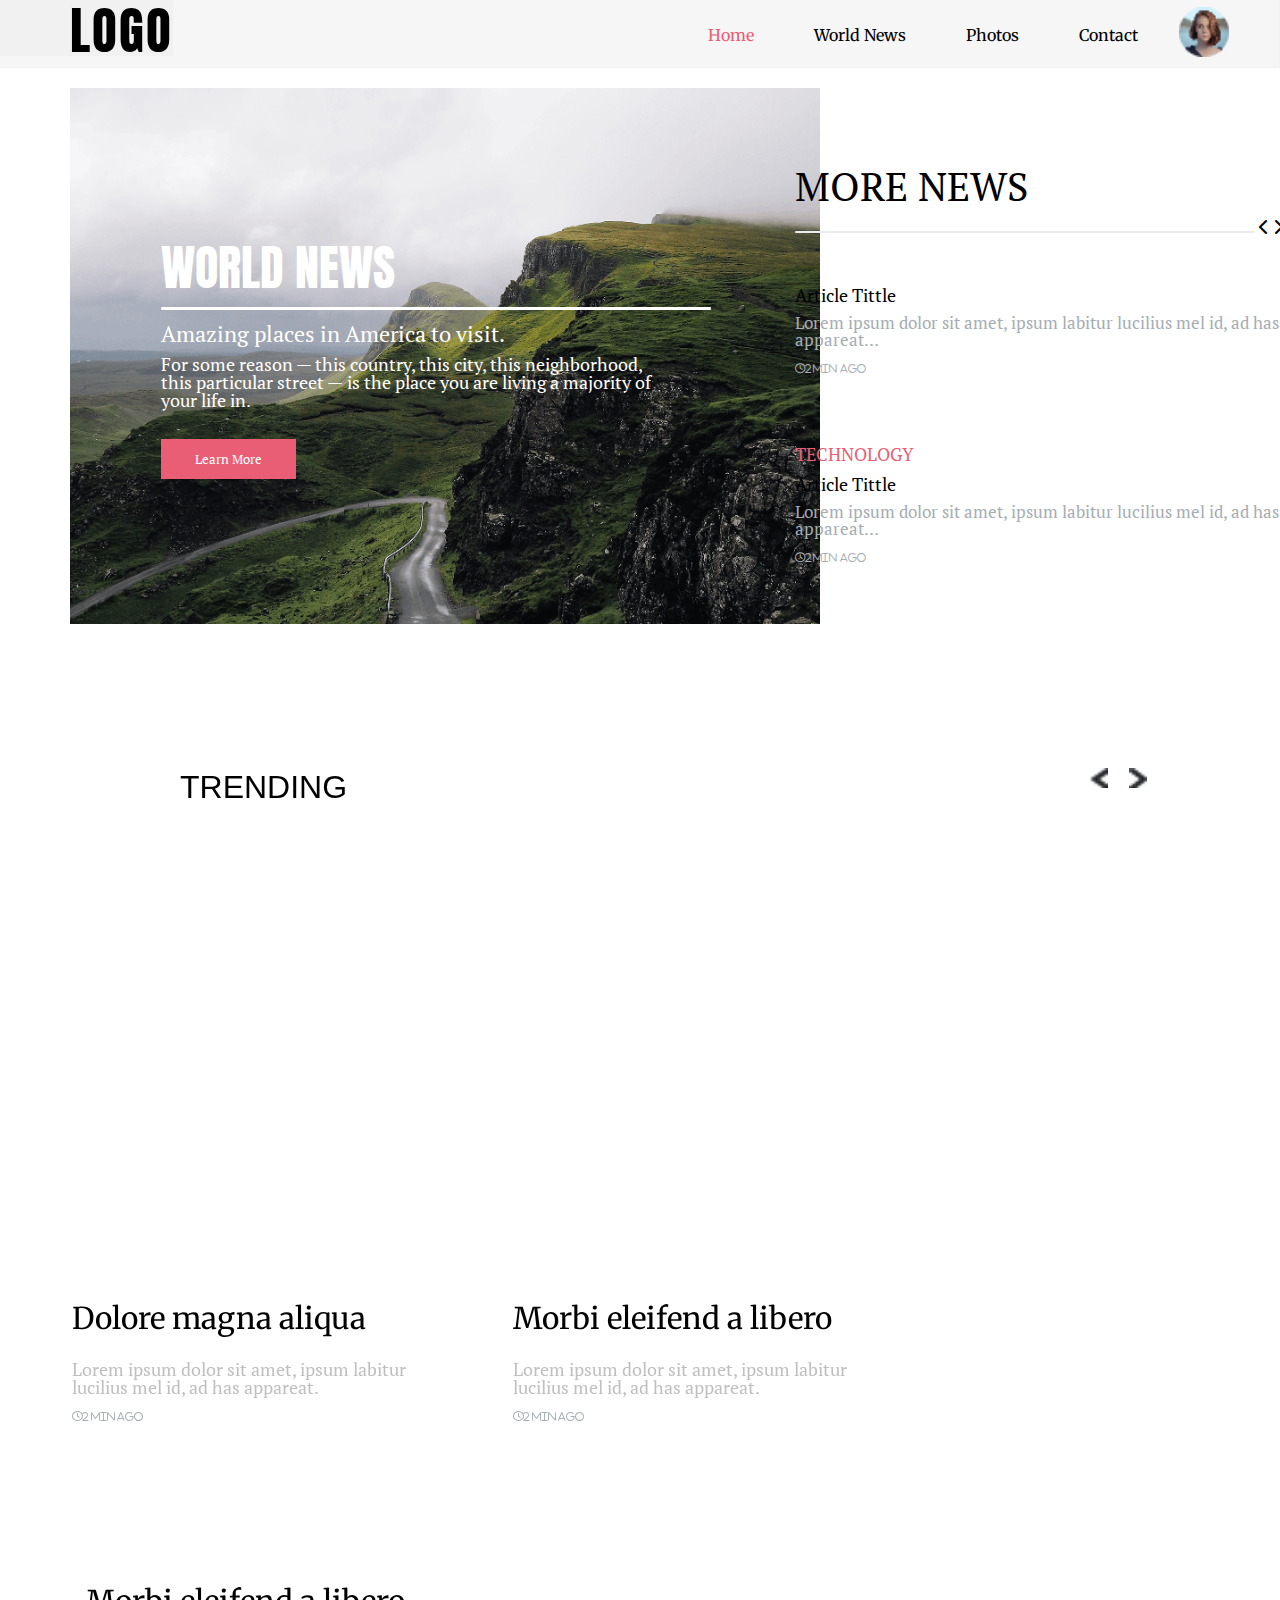
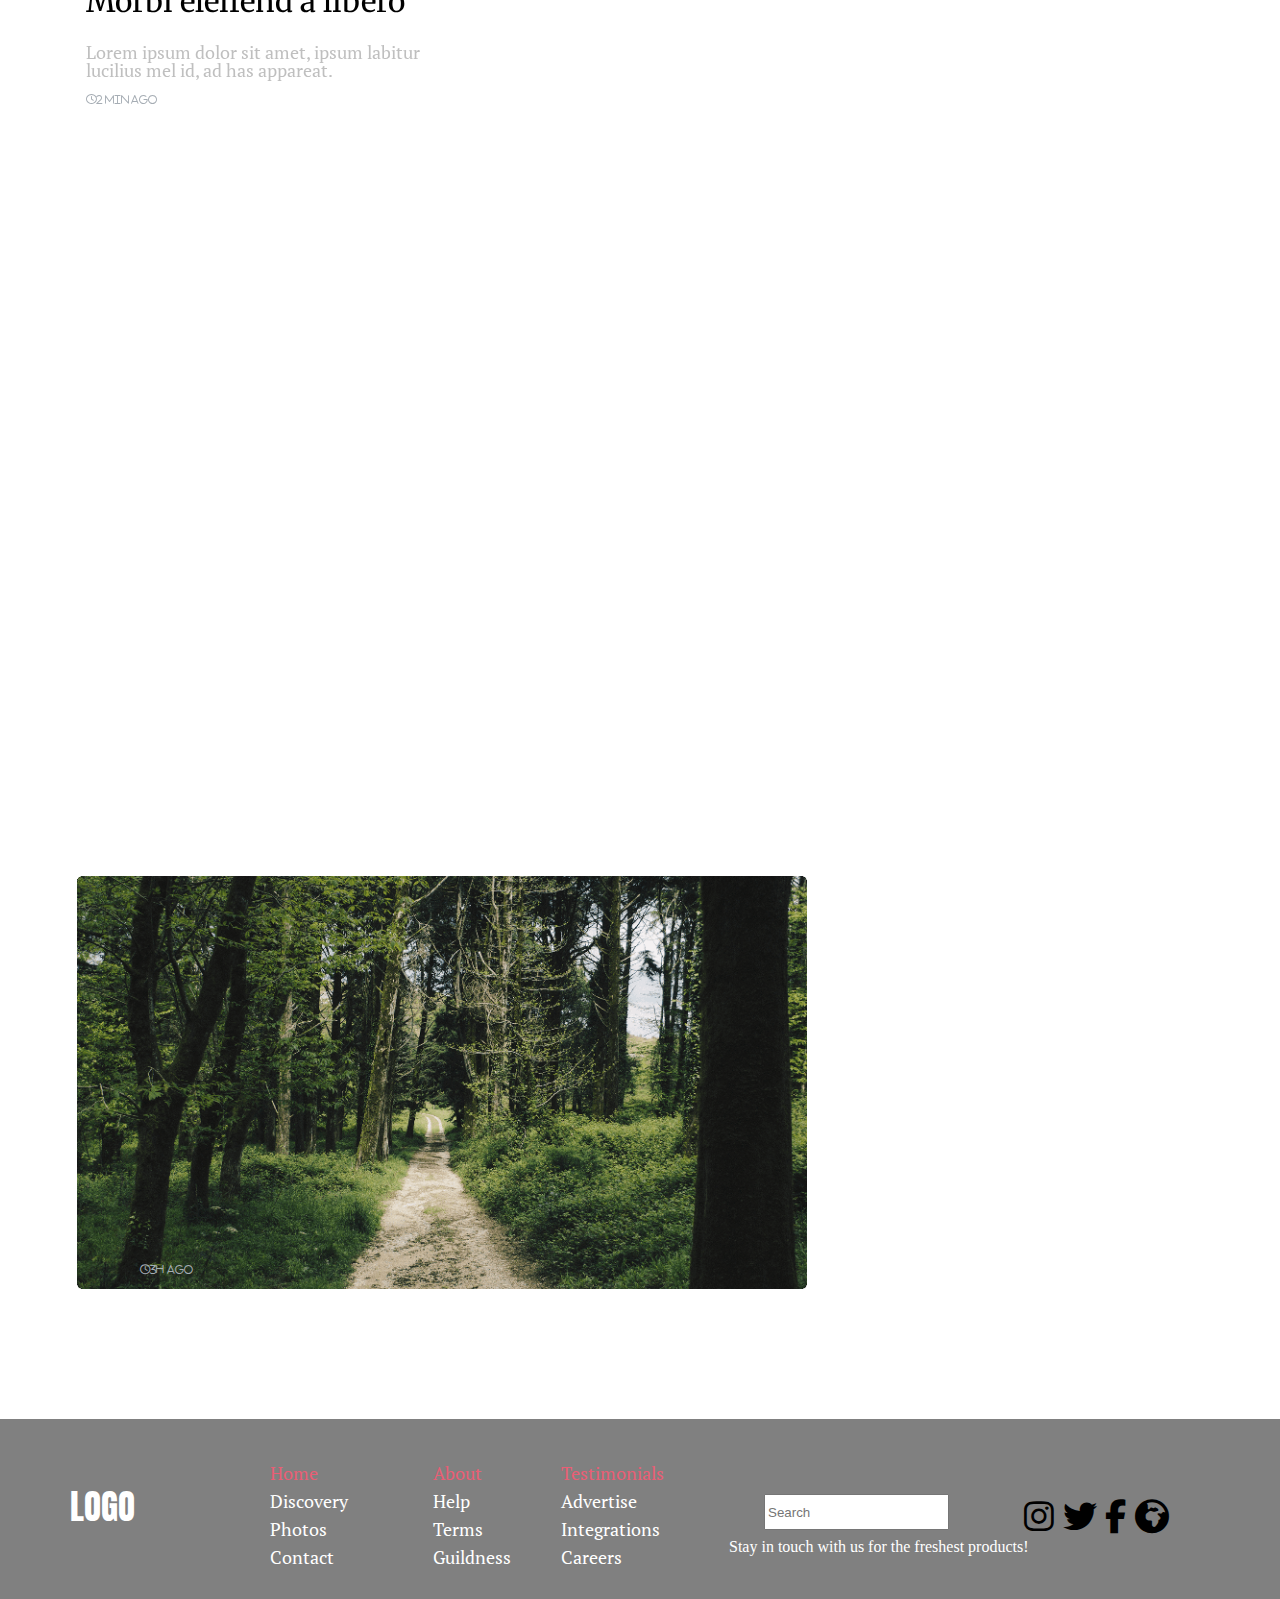
<file: ნიკა ჯანგველაძე (ფინალური პროექტი)/index.html>
<!DOCTYPE html>
<html lang="en">
<head>
    <meta charset="UTF-8">
    <meta http-equiv="X-UA-Compatible" content="IE=edge">
    <meta name="viewport" content="width=device-width, initial-scale=1.0">
    <link rel="stylesheet" href="css/reset.css">
    <link rel="stylesheet" href="css/style.css">
    <link rel="preconnect" href="https://fonts.googleapis.com">
    <link rel="preconnect" href="https://fonts.gstatic.com" crossorigin>
    <link href="https://fonts.googleapis.com/css2?family=Anton&display=swap" rel="stylesheet">
    <link rel="preconnect" href="https://fonts.googleapis.com">
    <link href="https://fonts.googleapis.com/css2?family=Merriweather:wght@300&display=swap" rel="stylesheet">
    <link rel="stylesheet" href="https://cdnjs.cloudflare.com/ajax/libs/font-awesome/6.2.0/css/all.min.css">
    <link rel="preconnect" href="https://fonts.googleapis.com">
    <link rel="preconnect" href="https://fonts.gstatic.com" crossorigin>
    <link href="https://fonts.googleapis.com/css2?family=PT+Serif&display=swap" rel="stylesheet">
    <link href="https://unpkg.com/aos@2.3.1/dist/aos.css" rel="stylesheet">

 
    <title>Final Project</title>
</head>
<body>

     
     

     
  

     
    <div class="maincontainer">
        <h2 data-text="LOGO">LOGO</h2>
    </div>
        
        <div class="container">
            <img class="navbar-logo" src="images/navbar-logo.png" alt="">
            <nav>
                <ul>
                    <li><a href="index.html"> <span> Home</span>  </a></li>
                    <li><a href="informacia.html">World News</a></li>
                    <li><a href="#">Photos</a></li>
                    <li><a href="#">Contact</a></li>
                </ul>
            </nav> 
            
        <div class="hamburger">
            <i class="fa-solid fa-bars"></i>
        </div>
        </div>
     
     
 
        <div class="container-1">
            <img class="image1" src="images/image1.png" alt="">
        </div>
    
        <div class="container-2">
            <h1 class="cont-2">WORLD NEWS</h1>
            <img class="divider" src="images/divider1.png" alt="">
            <h3 class="cont-2">Amazing places in America to visit.</h3>
            <p class="cont-2">For some reason — this country, this city, this neighborhood, this particular street —  is the place you are living a majority of your life in.</p>
             <button class="cont-2"><a href="https://ng.investing.com/news/world-news?utm_source=google&utm_medium=cpc&utm_campaign=18539095572&utm_content=626937626563&utm_term=dsa-1463805041937_&GL_Ad_ID=626937626563&GL_Campaign_ID=18539095572&gclid=CjwKCAjwtp2bBhAGEiwAOZZTuOAMPNhrPvFxMsGuW8ZMk1Z8xAfdD_PCGfm3Urw3sds4D3JAPCSmWhoCBBEQAvD_BwE">Learn More</a></button>   
        </div>


        <div class="container-3">
            <h1 class="mrn">MORE NEWS</h1>
            <img class="divider-3" src="images/divider3.png" alt="">
            <i class="fa-solid fa-chevron-left"></i>
            <i class="fa-solid fa-chevron-right"></i>
            <p class="travel">TRAVEL</p>
            <p class="article">Article Tittle</p>
            <p class="article-box">Lorem ipsum dolor sit amet, ipsum labitur lucilius mel id, ad has appareat…</p>
            <i class="fa-regular fa-clock">2 min ago</i>

            <p class="Technology">TECHNOLOGY</p>
            <p class="article2">Article Tittle</p>
            <p class="article2-box">Lorem ipsum dolor sit amet, ipsum labitur lucilius mel id, ad has appareat…</p>
            <i class="fa-regular fa-clock">2 min ago</i>
        </div>
  
        <section>
            <div class="container-section">

            </div>
            <div h1 data-aos="fade-down">
                <h1 class="sec-1">TRENDING</h1>
            </div>
            
            <div class="arrows" data-aos="fade-down">
                <img class="left" src="images/_LEFT.png" alt="">
                <img class="right" src="images/_right.png" alt="">  
            <div class="img-gallery" data-aos="fade-down" >
                 <div class="photos">
                    <img class="photo1" src="images/photo1.png" alt="">
                    <img class="photo2" src="images/photo2.png" alt="">
                    <img class="photo3" src="images/photo3.png" alt="">
                 </div>
                 
            </div>
            <div class="img-gallery-text">
                <h1 class="img-gallery1">Dolore magna aliqua</h1>
                <p class="img-galleryp">Lorem ipsum dolor sit amet, ipsum labitur lucilius mel id, ad has appareat.</p>
                <i class="fa-regular fa-clock">2 min ago</i>
            </div>
            <div class="img-gallery-text2">
                <h1 class="img-gallery2">Morbi eleifend a libero</h1>
                <p class="img-galleryp">Lorem ipsum dolor sit amet, ipsum labitur lucilius mel id, ad has appareat.</p>
                <i class="fa-regular fa-clock">2 min ago</i>
            </div>
              <div class="img-gallery-text3">
                <h1 class="img-gallery3">Morbi eleifend a libero</h1>
                <p class="img-galleryp">Lorem ipsum dolor sit amet, ipsum labitur lucilius mel id, ad has appareat.</p>
                <i class="fa-regular fa-clock">2 min ago</i>
              </div>
            </div>
            <div data-aos="fade-down">
                <h1 class="sec-2">HAPPENING NOW</h1>
            </div>
           
            <div class="arrows"  data-aos="fade-down">
                <img class="left" src="images/_LEFT.png" alt="">
                <img class="right" src="images/_right.png" alt="">  
                </div>
        </div>
        </section>
        <section> 
        <div class="news" data-aos="fade-up">
            <img class="news1" src="images/news1.png" alt="">
            <div class="image_overlay" >
                <div class="city" data-aos="fade-up">City</div>
                <div class="img_tittle" data-aos="fade-up">Large article title</div>
                <p class="image_description">Lorem ipsum dolor sit amet, in eam odio amet, vix id nullam detracto, vidit vituperatoribus duo id. Affert detraxit voluptatum vis eu, inermis eloquentiam.</p>
                <i class="fa-regular fa-clock">2 min ago</i>
            </div>
        </div>
 <div class="news-2" data-aos="fade-up">
    <img class="news-2" src="images/news2.png" alt="">
    <div class="image2_overlay">
      <div class="img_tittle2" data-aos="fade-up">Small Tittle</div>
      <i class="fa-regular fa-clock">3h ago</i>
    </div>
</div>
<section>
    <div class="news-2"data-aos="fade-up">
        <img class="news3" src="images/news3.png" alt="">
        <div class="image3_overlay">
          <div class="img_tittle2">Small Tittle</div>
          <i class="fa-regular fa-clock">3h ago</i>
        </div>
    </div>
</section>
 <img class="image6" src="images/news4.png" alt="">
 <div class="image6-overlay">
     
    <div class="img_tittle6" data-aos="fade-right">Large article title</div>
    
    <p class="img6" data-aos="fade-right">Lorem ipsum dolor sit amet, in eam odio amet, vix id nullam detracto, vidit vituperatoribus duo id. Affert detraxit voluptatum vis eu, inermis eloquentiam.</p>
    <i class="fa-regular fa-clock">3h ago</i>
    <div class="travel1" data-aos="fade-right">TRAVEL</div>
 </div>
<section>
    <div class="new-3" data-aos="fade-up">
        
    </div>
</section>
<section>
    <div data-aos="fade-right"><img class="news5" src="images/news5.png" alt=""></div> 
    <div class="image5-overlay">
    <div class="img_tittle4" >Small Tittle</div>
    <i class="fa-regular fa-clock">2h ago</i>
</div>
</section>
</section>





<section>
    <footer>
         <div class="container-footer">
            <h1 class="footerlogo">LOGO</h1>
              <div class="container-menu">
                <p class="cont-menu"><span class="home">Home</span>  </p>
                <p class="cont-menu">Discovery</p>
                <p class="cont-menu">Photos</p>
                <p class="cont-menu">Contact</p>
              </div> 
              <div class="container-menu2">
                <p class="cont-menu"><span class="about">About</span>  </p>
                <p class="cont-menu">Help</p>
                <p class="cont-menu">Terms</p>
                <p class="cont-menu">Guildness</p>
              </div>
              <div class="container-menu3">
                <p class="cont-menu"><span class="test"> Testimonials</span> </p>
                <p class="cont-menu">Advertise</p>
                <p class="cont-menu">Integrations</p>
                <p class="cont-menu">Careers</p>
              </div>

              <input class="input" type="text" placeholder="Search"> 
              <h5>Stay in touch with us for the freshest products!</h5>
               
         </div>


         <div class="container-logos">
          <a href="https://www.instagram.com/"> <i class="fa-brands fa-instagram"></i></a>  
           <a href="https://twitter.com/i/flow/login"><i class="fa-brands fa-twitter"></i></a>  
           <a href="https://www.facebook.com/"><i class="fa-brands fa-facebook-f"></i></a>  
            <i class="fa-sharp fa-solid fa-earth-africa"></i>   
          </div>
    </footer>
</section>
















<script src="https://cdnjs.cloudflare.com/ajax/libs/jquery/3.6.1/jquery.js"></script>
<script src="main.js"></script>
<script src="https://unpkg.com/aos@2.3.1/dist/aos.js"></script>
<script>
     AOS.init({
         duration:800
    });

   
</script>
 
</body>
</html>
</file>
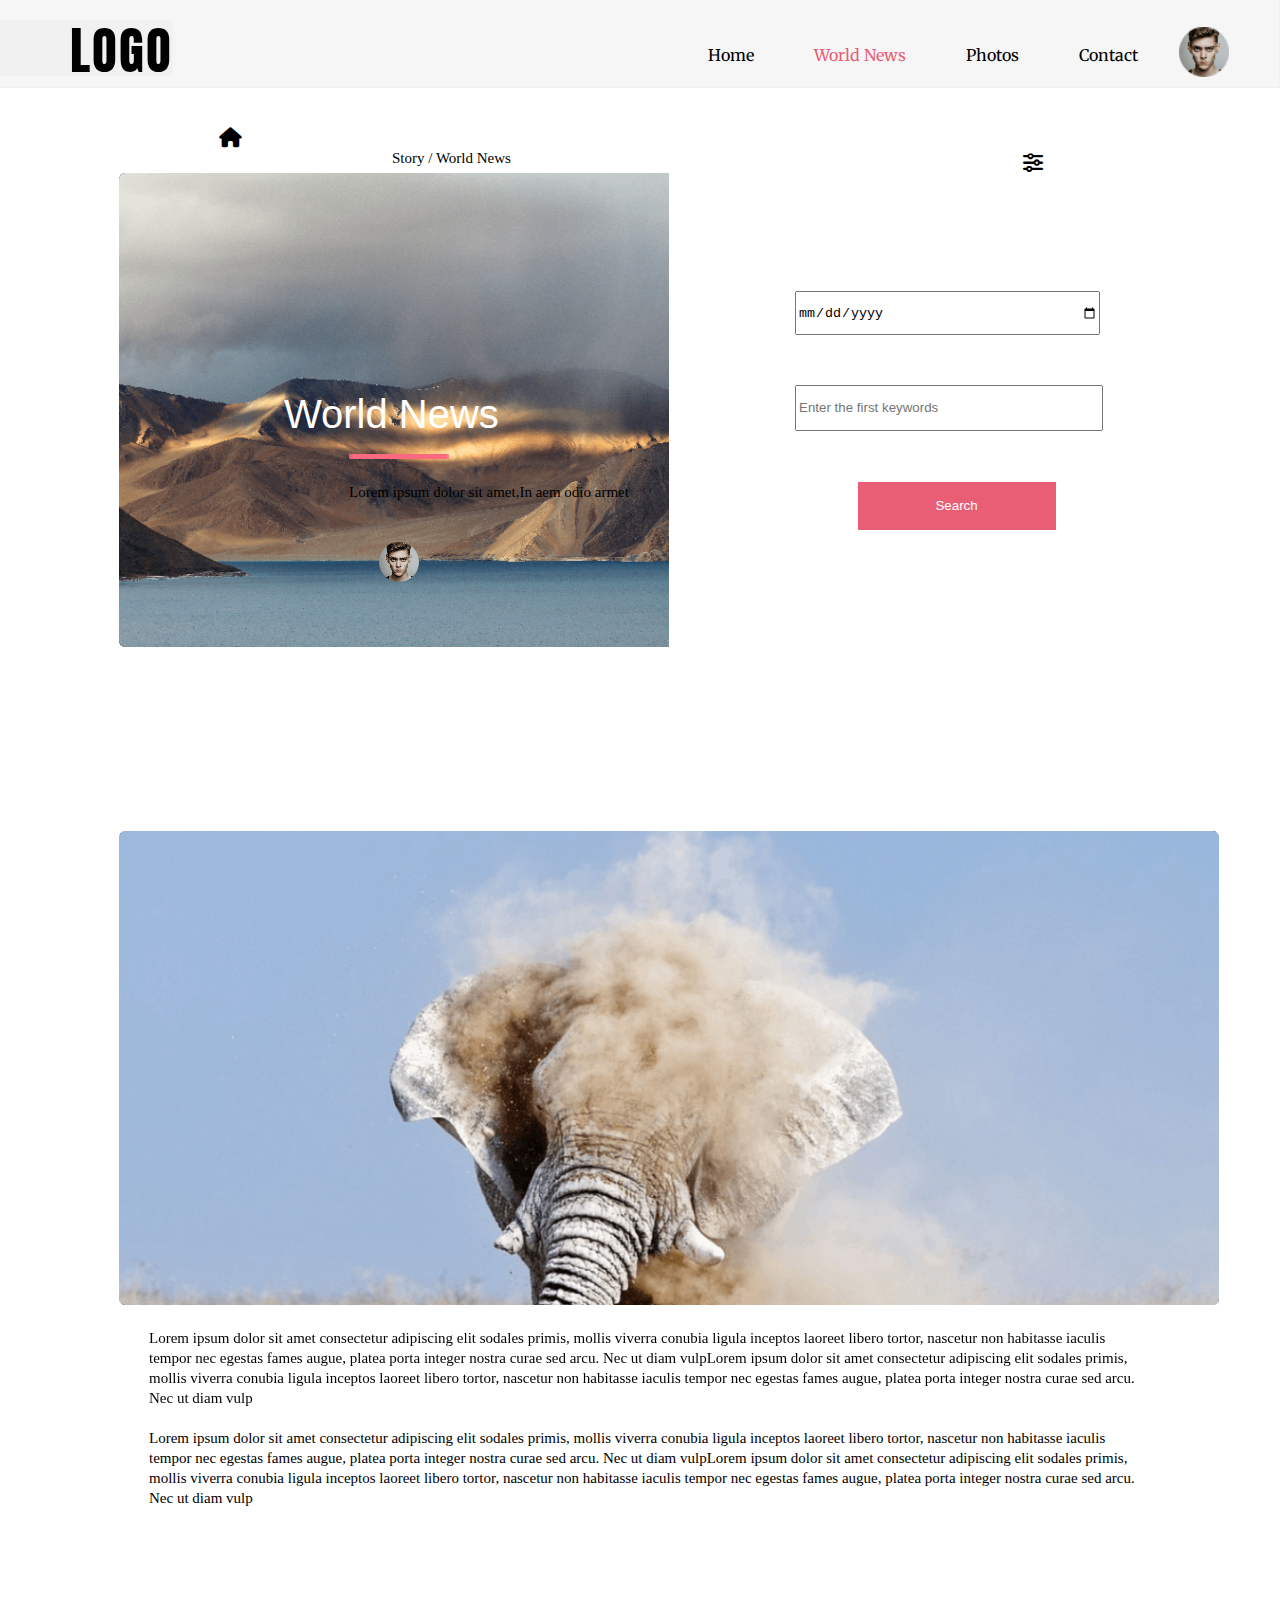
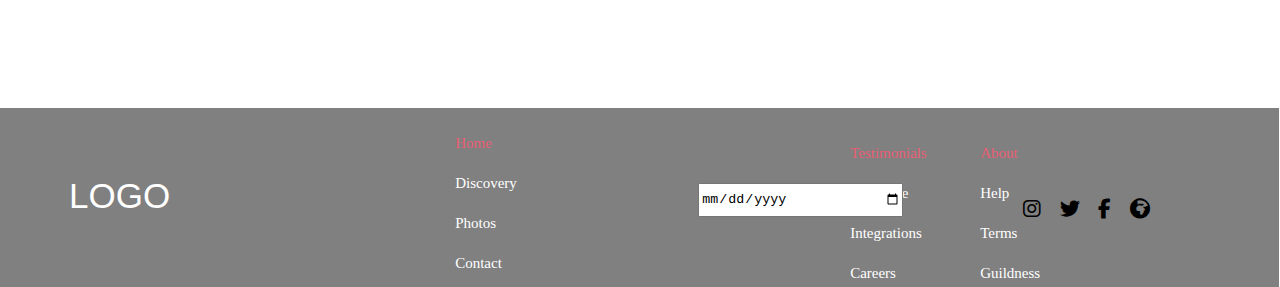
<file: ნიკა ჯანგველაძე (ფინალური პროექტი)/informacia.html>
<!DOCTYPE html>
<html lang="en">
<head>
    <meta charset="UTF-8">
    <meta http-equiv="X-UA-Compatible" content="IE=edge">
    <meta name="viewport" content="width=device-width, initial-scale=1.0">
    <link rel="stylesheet" href="css/reset.css">
    <link rel="stylesheet" href="css/informacia.css">
    <link rel="preconnect" href="https://fonts.googleapis.com">
    <link rel="preconnect" href="https://fonts.gstatic.com" crossorigin>
    <link href="https://fonts.googleapis.com/css2?family=Anton&display=swap" rel="stylesheet">
    <link rel="preconnect" href="https://fonts.googleapis.com">
    <link href="https://fonts.googleapis.com/css2?family=Merriweather:wght@300&display=swap" rel="stylesheet">
    <link rel="stylesheet" href="https://cdnjs.cloudflare.com/ajax/libs/font-awesome/6.2.0/css/all.min.css">
    <link rel="preconnect" href="https://fonts.googleapis.com">
    <link rel="preconnect" href="https://fonts.gstatic.com" crossorigin>
    <link href="https://fonts.googleapis.com/css2?family=PT+Serif&display=swap" rel="stylesheet">
    <link href="https://unpkg.com/aos@2.3.1/dist/aos.css" rel="stylesheet">
    <title>informacia</title>
</head>
<body>
    
    <div class="maincontainer">
        <h2 data-text="LOGO">LOGO</h2>
    </div>
        
        <div class="container">
            <img class="navbar-logo2" src="images/desktop2-logo.png" alt="">
            <nav>
                <ul>
                    <li><a href="index.html">  Home    </a></li>
                    <li><a href="informacia.html"> <span>World News</span>  </a></li>
                    <li><a href="#">Photos</a></li>
                    <li><a href="#">Contact</a></li>
                </ul>
            </nav> 




      

        <div class="container2">
                <i class="fa-sharp fa-solid fa-house"></i>
                <p>Story / World News</p>
                 
        </div>
        <div class="container3">
            <i class="fa-solid fa-sliders"></i>
        </div> 

        <div class="container4">
            <img class="dimage2" src="images/desktop2-image1.png" alt="">
         <div class="imagecontainer">
            <div class="dimage2_overlay">
                <h1>World News</h1>
                 <img class="divider2" src="images/divider2.png" alt="">
                 <p>Lorem ipsum dolor sit amet,In aem odio armet</p>
                 <img class="photoimage" src="images/desktop2-logo.png" alt="">
            </div>
         </div>
        </div>


     <div class="containertext" data-aos="fade-up">
        <input type="date" class="input1" placeholder="Select a date">
     </div>

     <div class="containertext2" data-aos="fade-up">
        
        <input type="text" class="input2" placeholder="Enter the first keywords">
     </div>

     <div class="containerbutton" data-aos="fade-up">
        <button class="search">Search</button>
     </div>
    

     <div class="container5">
        <img data-aos="fade-up" class="dimage3" src="images/desktop2-image2.png" alt="">
        <p data-aos="fade-up">Lorem ipsum dolor sit amet consectetur adipiscing elit sodales primis, mollis viverra conubia ligula inceptos laoreet libero tortor, nascetur non habitasse iaculis tempor nec egestas fames augue, platea porta integer nostra curae sed arcu. Nec ut diam vulpLorem ipsum dolor sit amet consectetur adipiscing elit sodales primis, mollis viverra conubia ligula inceptos laoreet libero tortor, nascetur non habitasse iaculis tempor nec egestas fames augue, platea porta integer nostra curae sed arcu. Nec ut diam vulp</p>
        <p data-aos="fade-up" class="text5"><p>Lorem ipsum dolor sit amet consectetur adipiscing elit sodales primis, mollis viverra conubia ligula inceptos laoreet libero tortor, nascetur non habitasse iaculis tempor nec egestas fames augue, platea porta integer nostra curae sed arcu. Nec ut diam vulpLorem ipsum dolor sit amet consectetur adipiscing elit sodales primis, mollis viverra conubia ligula inceptos laoreet libero tortor, nascetur non habitasse iaculis tempor nec egestas fames augue, platea porta integer nostra curae sed arcu. Nec ut diam vulp</p></p>
     </div>





     <footer>
        <div class="container-footer">
           <h1 class="footerlogo">LOGO</h1>
             <div class="container-menu">
               <p class="cont-menu"><span class="home">Home</span>  </p>
               <p class="cont-menu">Discovery</p>
               <p class="cont-menu">Photos</p>
               <p class="cont-menu">Contact</p>
             </div> 
             <div class="container-menu2">
               <p class="cont-menu"><span class="about">About</span>  </p>
               <p class="cont-menu">Help</p>
               <p class="cont-menu">Terms</p>
               <p class="cont-menu">Guildness</p>
             </div>
             <div class="container-menu3">
               <p class="cont-menu"><span class="test"> Testimonials</span> </p>
               <p class="cont-menu">Advertise</p>
               <p class="cont-menu">Integrations</p>
               <p class="cont-menu">Careers</p>
             </div>

             <input class="input" type="date" placeholder="Search"> 
             <h5>Stay in touch with us for the freshest products!</h5>
              
        </div>


        <div class="container-logos">
         <a href="https://www.instagram.com/"> <i class="fa-brands fa-instagram"></i></a>  
          <a href="https://twitter.com/i/flow/login"><i class="fa-brands fa-twitter"></i></a>  
          <a href="https://www.facebook.com/"><i class="fa-brands fa-facebook-f"></i></a>  
           <i class="fa-sharp fa-solid fa-earth-africa"></i>   
         </div>
   </footer>




   <script src="https://unpkg.com/aos@2.3.1/dist/aos.js"></script>
<script>
     AOS.init({
         duration:800
    });

   
</script>
</body>
</html>
</file>
<file: ნიკა ჯანგველაძე (ფინალური პროექტი)/css/style.css>
.maincontainer{
    display: inline-block;
    min-height: 1vh;
    background: rgba(236, 234, 234, 0.418);
}



 .container{
    margin-top: -80px;
    margin-left: -2px;
    width: 100%;
    border: 1px solid rgba(236, 234, 234, 0.418);
    height: 90px;
    background-color: rgba(236, 234, 234, 0.418);
   
 }

 nav{
    display: flex;
 }
 nav ul{
    display: flex;
    margin-left: 55%;
 }
 nav ul li{
    margin-left: 60px;
    margin-top: 50px;
 }

 nav ul li a{
    font-family: 'Merriweather', serif;
    color: rgb(0, 0, 0);
    position: relative;
    text-decoration: none;
 }
 nav ul li a:after{
    content: "";
    position: absolute;
    background-color: rgb(233, 94, 117);
    height: 3px;
    left: 0;
    width: 0;
    bottom: -10px;
    transition: 0.3s;
 }


 nav ul li a:hover:after{
    width: 100%;
 }

 span{
    color: rgb(233, 94, 117) ;
     
 }


 .navbar-logo{
    float: right;
    width: 50px;
    margin-right: 50px;
    margin-top: 30px;
 }

h2{
    cursor: pointer;
    margin-top: 5px;
    margin-left: 70px;
    font-family: 'Anton', sans-serif;
    position: relative;
    font-size: 4vw;
    letter-spacing: 2px;
    color: rgb(0, 0, 0);
    -webkit-text-stroke: 0.3vw, rgb(255, 255, 255);
}


h2::before{
    content: attr(data-text);
    position: absolute;
    top: 0;
    left: 0;
    width: 0;
    height: 100%;
    color:  rgb(233, 94, 117);
    -webkit-text-stroke: 0vw  rgba(236, 234, 234, 0.418);
    border-right: 2px solid  rgba(236, 234, 234, 0.418);
    overflow: hidden;
    animation: animate 6s linear infinite;
}


@keyframes animate{
    0%,10%,100%{
        width: 0;
    }
    70%,90%{
        width: 100%;
    }
}


.image1{
    width: 750px;
    margin-top: 20px;
    margin-left: 70px;
}


.container-2{
    border: 1px solid black;
    width: 500px;
    margin-top: -30%;
    margin-left: 160px;
}

h1{
    font-family: 'Anton', sans-serif;
    font-size: 3rem;
    color: #fff;
}

.divider{
    width: 550px;
    height: 3px;
    margin-top: 15px;
}

h3{
    font-family: 'PT Serif', serif;
    font-size: 22px;
    margin-top: 10px;
    color: #fff;
}

p{
    margin-top: 10px;
    font-family: 'PT Serif', serif;
    font-size: 18px;
    color: #fff;
}

button{
    margin-top: 30px;
    height: 40px;
    width: 135px;
    font-family: 'PT Serif', serif;
    color: #fff;
    background-color: rgb(233, 94, 117) ;
    border: none;
    transition: color 0.4s linear;
}

button a{
   text-decoration: none;
   color: #fff;
}

button a:hover{
   text-decoration: none;
   color: rgb(233, 94, 117);
}
button:hover{
    transition:  0.3s ease-in-out;
    color:  rgb(233, 94, 117);
    background-color: rgb(255, 255, 255);
}



.container-3{
    border: 1px solid rgb(255, 255, 255);
    height: 532px;
    width: 510px;
    margin-left: 62%;
    margin-top: -365px;
  
}

.mrn{
    font-family: 'PT Serif', serif;
    color: black;
    font-size: 40px;
    margin-top: 50px;
    cursor: pointer;
}

.divider-3{
    margin-top: 25px;
    width: 460px;
    cursor: pointer;
}


.travel{
    color: rgb(233, 94, 117);
    margin-top: 10px;
    margin-top: 20px;
    cursor: pointer;
}

.article{
    color: #000;
    margin-top: 12px;
    cursor: pointer;
}

.article-box{
    color: #a6adb4;
    font-size: 17px;
    cursor: pointer;
}

.fa-clock{
    color:  #a6adb4;
    font-size: 10px;
    margin-top: 15px;
    cursor: pointer;
}


.Technology{
        color: rgb(233, 94, 117);
        margin-top: 70px;
        cursor: pointer;
}

.article2{
    color: #000;
    margin-top: 12px;
    cursor: pointer;
}

.article2-box{
    color: #a6adb4;
    font-size: 17px;
    cursor: pointer;
}


.sec-1{
    color: black;
    font-family: Verdana, Geneva, Tahoma, sans-serif;
    font-size: 2rem;
    margin-left: 180px;
    margin-top: 120px;
    margin-right: 50px;
}

 .container-section{
    border: 1px solid rgb(255, 255, 255);
    display: flex;
    align-items: center;
 }



 .arrows{
    margin-top: -35px;
 }
 .left{
    margin-left: 85%;
    width: 20px;
    height: 20px;
 }

 .right{
    width: 18px;
    height: 20px;
    margin-left: 17px;
 }
 

 .img-gallery{
    display: flex;
    margin-top: 125px;
    margin-left: 70px;
 }


 .photo1{
   border: 1px solid #fff;
 }
 
.photo1:hover{
   border: 12px solid rgb(233, 94, 117);
   transition: ease-in-out 0.5s;
}
 .photo2{
    margin-left: 80px;
    border: 1px solid rgb(255, 255, 255);
 }

 .photo2:hover{
   border: 12px solid rgb(233, 94, 117);
   transition: ease-in-out 0.5s;
 }

 
 

 .photo3{
    margin-left: 80px;
    border: 1px solid #fff;
 }

 .photo3:hover{
   border: 12px solid rgb(233, 94, 117);
   transition: ease-in-out 0.5s;

 }

 .img-gallery-text{
    display: inline-block;
    background-color:  rgb(255, 255, 255);
    border: 1px solid rgba(255, 255, 255, 0.808);
    width: 358px;
    margin-left: 70px;
    height: 180px;
    border: 2px solid rgb(255, 255, 255);
 }

 
  
 

  .img-gallery1{
    font-family: 'Merriweather', serif;
    color: black;
    font-size: 30px;
    margin-top: 15px;
 }

 .img-galleryp{
    color:  rgba(173, 173, 173, 0.781);
    margin-top: 27px;
 }


 
 .img-gallery-text2{
    display: inline-block;
    background-color:  rgb(255, 255, 255);
    border: 1px solid rgba(255, 255, 255, 0.808);
    width: 350px;
    margin-left: 75px;
    height:  280px;
    border: 2px solid #fff;
    
 }
 


 
 .img-gallery2{
    font-family: 'Merriweather', serif;
    color: black;
    font-size: 30px;
    margin-top: -15px;
 }

 .img-galleryp{
    color:  rgba(173, 173, 173, 0.781);
    margin-top: 27px;
 }


 .img-gallery-text3{
    display: inline-block;
    background-color:  rgb(255, 255, 255);
    border: 1px solid rgba(255, 255, 255, 0.808);
    width: 350px;
    margin-left: 85px;
    height: 180px;
 }

  
 .img-gallery3{
    font-family: 'Merriweather', serif;
    color: black;
    font-size: 30px;
    margin-top: -15px;
 }


 .sec-2{
    color: black;
    font-family: Verdana, Geneva, Tahoma, sans-serif;
    font-size: 2rem;
    margin-left: 150px;
    margin-top: 50px;
    margin-right: 50px;
 }


 .news1{
    width: 730px;
    margin-top: 50px;
    margin-left: 80px;
    height: 470px;
    position: relative;
 }
 

 .img_tittle{
    font-family: 'Lucida Sans', 'Lucida Sans Regular', 'Lucida Grande', 'Lucida Sans Unicode', Geneva, Verdana, sans-serif;
    margin-top: 280px;
    margin-left: 40px;
    font-size: 50px;
 }

 .image_description{
    font-family:  'Lucida Sans', 'Lucida Sans Regular', 'Lucida Grande', 'Lucida Sans Unicode', Geneva, Verdana, sans-serif;
    margin-left: 40px;
    width: 680px;
    height: 200px;
 }


 .image_overlay i{
    margin-left: 40px;
    margin-top: -120px;
    display: flex;
    cursor: pointer;
 }


 .city{
    font-family: Verdana, Geneva, Tahoma, sans-serif;
    margin-top: 10px;
    font-size: 20px;
    margin-left: 40px;
    cursor: pointer;
 }

 .news-2{
    margin-left: 42%;
    margin-top: -22%;
     display: flex;
    width: 750px;
    position: relative;
    cursor: pointer; 
 }

 .image2_overlay{
        position: absolute;
        top: -185%;
        left: 42%;
        width: 437px;
        height: 255px;
        background:  rgba(233, 94, 117, 0.377);
        color: #fff;
        display: inline;
        opacity: 0;
        transition: ease-in-out 0.6s;
        cursor: pointer;
 }

 .image2_overlay:hover{
    opacity: 1;
    transition: ease-in-out 0.6s;
 }

 .img_tittle2{
    font-size: 40px;
    margin-top: 170px;
    margin-left: 20px;
    cursor: pointer;
 }


 .image2_overlay i{
    margin-left: 20px;
    cursor: pointer;
 }


 .news-3{
    margin-left: 49%;
    margin-top: 10px;
    width: 440px;
    cursor: pointer;
 }



.image3_overlay:hover{
    opacity: 1;
    transition: ease-in-out 0.6s;
}

 

.news-3{
    position: absolute;
    margin-top: 320px;
    margin-left: 315px;
    cursor: pointer;
}


.image3_overlay{
    position: absolute;
    margin-top: 321px;
    left: 42%;
    width: 439px;
    height: 255px;
    background:  rgba(233, 94, 117, 0.377);
    color: #fff;
    display: inline;
    opacity: 0;
    transition: ease-in-out 0.6s;
}

.image3_overlay i{
   margin-left: 40px;
}



.news-4{
   margin-left: 6%;
   margin-top: 50%;
    display: flex;
   width: 730px;
   position: relative; 
   cursor: pointer;
}

.image4-overlay{
   position: absolute;
    margin-top: -171px;
    left: 22%;
    width: 439px;
    height: 255px;
    background:  rgba(233, 94, 117, 0.377);
    color: #fff;
    display: inline;
    opacity: 0;
    transition: ease-in-out 0.6s;
}

 


.img_tittle4{
   font-size: 3rem;
   margin-left: 40px;
   margin-top: 30%;
   cursor: pointer;
}


.image5-overlay i{
   margin-left: 40px;
}


.image_description4{
   font-size: 20px;
   margin-top: 5px;
   margin-left: 40px;
   cursor: pointer;
}

.travel{
   margin-left: 40px;
   color: #fff;
}

 
.news5{
   margin-left: 65%;
   width: 450px;
   margin-top: -16%;
   display: flex;
}


.image5-overlay{
   position: absolute;
   margin-top: -263px;
   left: 65%;
   width: 450px;
   height: 263px;
   background:  rgba(233, 94, 117, 0.377);
   color: rgb(255, 255, 255);
   display: inline;
   opacity: 0;
   transition: ease-in-out 0.6s;
}


.image5-overlay:hover{
   opacity: 1;
   transition: ease-in-out 0.6s;
}





 
 
.image_overlay{
   position: absolute;
   top: 10%;
   left: 6%;
   width: 728px;
   height: 467px;
   background:   rgba(233, 94, 117, 0.377);
   color: rgb(255, 255, 255);
   display: inline;
   opacity: 0;
   transition: ease-in-out 0.6s;
}

.image_overlay:hover{
   opacity: 1;
   transition: ease-in-out 0.6s;
}


.news4{
   margin-top: 60%;
   margin-left: 80px;
   width: 733px;
   height: 450px;
}

 

.image6{
   width: 730px;
   margin-left: 6%;
   margin-top: 40%;
   display: flex;
}



.img_tittle6{
   font-family: 'Merriweather', serif;
   font-size: 50px;
  margin-left: 140px;
  margin-top:-10%;
  color: #fff;
}

 
 

.img6{
   font-size: 14px;
   width: 700px;
   margin-left: 140px;
}

.image6-overlay i{
   margin-left: 140px;
}

.travel1{
   color: rgb(255, 255, 255);
   margin-top: -28%;
   margin-left: 150px;
   font-size: 2rem;
   font-family: 'Anton', sans-serif;
}







.container-footer{
   color: rgb(255, 255, 255);
   background-color: grey;
   width: 100%;
   height: 180px;
   margin-top: 200px;
   display: flex;
}

.footerlogo{
   color: #fff;
   font-size: 35px;
   margin-left: 70px;
   margin-top: 70px;
   cursor: pointer;
}

.footerlogo:hover{
   color: rgb(233, 94, 117);
   transition: ease-in;
}

 .container-menu{
   margin-top: 20px;
   margin-left: 120px;
   display: block;
   padding: 15px;
 }

.cont-menu{
   color: rgb(255, 255, 255);
   cursor: pointer;
 }

 .cont-menu:hover{
   transition: ease-in;
   color: rgb(233, 94, 117);
   cursor: pointer;
 }

 .container-menu2{
   margin-left: 70px;
   margin-top: 35px;
 }

 .container-menu3{
   margin-left: 50px;
   margin-top: 35px;
 }

 .home{
   color: rgb(233, 94, 117)s;
 }

 .about{
   color: rgb(233, 94, 117);
 }

 .test{
   color: rgb(233, 94, 117);
 }

 .input{
   height: 30px;
   width: 200px;
   margin-top: 75px;
   margin-left: 100px;
 }

 .input:hover{
   cursor: pointer;
   transition: ease-in-out 0.6s;
   color: rgb(233, 94, 117);
 }


 i .fa-sharp{
   margin-top: 250px;
   display: flex;
 }

 h5{
   margin-left: -220px;
   margin-top: 120px;
   font-size: 1rem;
   width: 3000px;
   cursor: pointer;
 }


 h5:hover{
   color: rgb(233, 94, 117);
   transition: ease-in-out 0.3s;
 }


 .container-logos{
   margin-left: 80%;
   margin-top: -100px;
   font-size: 34px;   
 }

 

 i:hover{
   transition: ease-in-out 0.2s;
   cursor: pointer;
   color: rgb(233, 94, 117);
 }

a i{
   color: black;
 }

 a i:hover{
   color: rgb(233, 94, 117);
  
 }


 @media (max-width:375px) {
 .maincontainer{
   margin-top: 20px;
   margin-left: -50px;
   
   background-color: #fff;
 }

 .container-1{
   width: 20px;
   height: 300px;
   display: flex;
   margin-left: -70px;
   background-position: center;
 }

h1.cont-2{
   font-size: 25px;
   margin-left: -120px;
   margin-top: -110px;
   color: rgb(233, 94, 117);
}

.divider{
   width: 150px;
   margin-left: -120px;
}

h3.cont-2{
   margin-left: -120px;
   font-size: 15px;
}

p.cont-2{
   margin-left: -120px;
   font-size: 13px;
   width: 320px;
}

button.cont-2{
   margin-left: -120px;
}
 h2{
   font-size: 50px;
 }

 .container{
   width: 0px;
 }

 

.container-3{
   margin-left: 20px;
   margin-top: 20px;
   width: 370px;
}

.divider-3{
   width: 320px;
}

.image1{
   width: 360px;

}

.travel1{ 
 display: none;
}

p.article{
   margin-top: 80px;
}

h1.sec-1{
   margin-left: 50px;
}

.arrows{
   display: flex;
   margin-top: -26px;
   margin-left: -90px;
}

.photos{
   display: inline-block;
   margin-left: -495px;
   margin-top: 0px;
}

.photo1{
   margin-left: 100px;
   width: 300px;
}

.photo2{
   margin-top: 235px;
   margin-left: 100px;
   width: 300px;
}

.photo3{
   margin-top: 235px;
   margin-left: 100px;
   width: 300px;
}

.img-gallery-text{
   display:  inline-block; 
   margin-top: 300px;
   margin-left: -320px;
}

.img-gallery1{
   width: 800px;
   margin-left: -70px;
}
.img-galleryp{
  margin-left: -80px;
  width: 350px;
}

i{
 margin-left: 50px;
 margin-top: 20px;
}

.img-gallery-text2{
  margin-top: 160%;
  margin-left: -350px;
  height: 100px;
  margin-left: -370px;
}
.img-gallery2{
   width: 500px;
   margin-top: -15%;
   margin-left: -70px;
}

.img-gallery-text3{
   margin-top: 320%;
   margin-left: -350px;
}

.img-gallery3{
   width: 400px;
   margin-top: -110%;
   margin-left: -60px;

}
 
.image_description{
 display: flex;
 margin-left: 200px; 
 }

 .i{
   margin-left: 50px;
   margin-top: 20px;
 }

.container-2{
    border: 1px solid rgb(255, 0, 0);
    width: 100px;
}

h1.sec-2{
   font-size: 40px;
   margin-left: 20px;
}

 .news1{
   height: 200px;
   width: 300px;
   margin-left: 10px;
 }
 
 .news-2{
   width: 300px;
   margin-top: 20px;
   margin-left: 5px;
 }

 .news-3{
   margin-left: 5px;
 }

  

 .image_overlay{
    display: none;
 }
 .image_overlay2{
   display: none;
 }
 .image3_overlay{
   display: none;
 }
 .image4_overlay{
   display: none;
 }
 .image5-overlay{
   display: none;
 }
 .image6_overlay{
   display: none;
 }

 .img_tittle6{
   display: none;
 }

 .img6{
   display: none;
 }

 .news-3{
   width: 300px;
   margin-top: 10px;
   margin-left: 10px;
 }

 .news-4{
   width: 300px;
 }

 .news5{
   width: 300px;
 }

 .image6{
   width: 300px;
   margin-top: 240px;
   margin-left: 18px;
 }

 .news5{
   margin-top: 20px;
   margin-left: 16px;
 }

 .container-menu{
   font-size: 2px;
   margin-left: -52px;
 }

 .footerlogo{
   font-size: 15px;
   margin-left: 15px;
   margin-top: 4px;
 }

 .container-menu2{
   margin-left: 16px;
 }

 .container-menu3{
   margin-left: 28px;
 }

 .input{
   width: 50px;
   margin-left: -150px;
   height: 10px;
   margin-top: 7px;
 }
  .fa-brands{
   font-size: 25px;
   margin-top: -140px;
   display: flex;
   padding: -50px;
 }

 h5{
     display: none;
 }
.fa-sharp{
   font-size: 25px;
   margin-top: -450px;
   display: flex;
}

.container-logos{
   margin-top: -150px;
   margin-right: 20px;
}

 nav{
   display: none;
 }

.hamburger{
   display:  block;
 }

 .hamburger.active .bar:nth-child(2){
   opacity: 0;
 }

 .hamburger.active .bar:nth-child(1){
   transform: translateY(8px) rotate(45deg);
 }

 .hamburger.active .bar:nth-child(3){
   transform: translateY(-8px) rotate(-45deg);
 }


 nav{
   display: none;
 }

 .fa-bars{
   display: flex;
   color: rgb(0, 0, 0);
   margin-top: -460px;
   display: flex;
   margin-left: 300px;
   margin-top: 20px;
   font-size: 60px;
 }
 }


 
 
 @media (max-width:768px){
   nav{
     margin-top: 10px;
     color: #fff;
     margin-left: -490px;
     padding: 1px;

   }

   h2{
      margin-left: 2px;
   }
   nav ul li a{
   font-size: 10px;
   }
  
   .container{
      width: 84%;
      height: 100px;
   }

   .navbar-logo{
      display: none;
   }

   .hamburger{
      display: none;
   }


   .image1{
      width: 700px;
      margin-left: -5px;
   }

   .container-2{
      margin-left: 8px;
     
   }

   .divider{
      width: 400px;
   }

   p.cont-2{
      font-size: 10px;
   }


   .container-3{
      margin-top: 10%;
      margin-left: 2%;
      width: 500px;
   }


   .photo1{
      width: 500px;
      margin-left: -30px;
   }
  .photo2{
margin-top: 10px;
margin-left: -30px;
width: 500px;
  }

  .photo3{
   margin-top: 10px;
   margin-left: -30px;
   width: 500px;
  }

  .img-gallery-text3{
   margin-top: -180px;
  }

  .sec-2{
   margin-left: 120px;
  }


  .left{
   margin-left: -1px;
   margin-top: 10px;
  }

  .image6{
   width: 500px;
   margin-left: -20px;
   margin-top: 30px;
  }

  .img_tittle2{
   display: none;
  }

  .news-2{
   margin-left: -50px;
  }

  .news3{
    display: none;
  }

  .news5{
   margin-top: 250px;
  }
  
 .news1{
   width: 500px;
   height: 300px;
   margin-left: 70px;
 }

 .image4-overlay{
   display: none;
 }

 .image6-overlay{
   display: none;
 }
.news-2{
   margin-top: 40px;
   margin-left: 32px;
   width: 550px;
}
.news5{
   width: 500px;
   margin-top: 100px;
   margin-left: 70px;
  }
.news5{
   width: 500px;
   height: 300px;
   margin-left: 70px;
}


.image6{ 
   display: none;
}




.container-footer{
   width: 76%;
}


.container-menu{
   margin-left: -10px;
}
.container-menu2{
   margin-left: 2px;
}

.container-menu3{
   margin-left: 5px;
}



.input{
   width: 50px;
   margin-top: 50px;
   margin-left: 10px;
}


h5{
   display: none;
}


.fa-brands{
   display: block;
   font-size: 25px;
   margin-top: 15px;
   margin-left: -70px;
}

.fa-solid{
   font-size: 25px;
   padding: 45px;
   margin-left: -120px;
}

 .container-logos{
   display: block;
 }
 }







 




 .hamburger{
   display: none;
 }
 

 .news3{
   width: 900px;
   margin: 400px;
   margin-left: 350px;
   margin-top: 350px;
 }

 .image3_overlay{
   margin-top: 40px;
 }


 .image6{
   margin-top: -30%;
 }
</file>
<file: ნიკა ჯანგველაძე (ფინალური პროექტი)/css/informacia.css>
.maincontainer{
    margin-top: 20px;
    display: inline-block;
    min-height: 1vh;
    background: rgba(236, 234, 234, 0.418);
}

h2{
    cursor: pointer;
    margin-top: 5px;
    margin-left: 70px;
    font-family: 'Anton', sans-serif;
    position: relative;
    font-size: 4vw;
    letter-spacing: 2px;
    color: rgb(0, 0, 0);
    -webkit-text-stroke: 0.3vw, rgb(255, 255, 255);
}


h2::before{
    content: attr(data-text);
    position: absolute;
    top: 0;
    left: 0;
    width: 0;
    height: 100%;
    color:  rgb(233, 94, 117);
    -webkit-text-stroke: 0vw  rgba(236, 234, 234, 0.418);
    border-right: 2px solid  rgba(236, 234, 234, 0.418);
    overflow: hidden;
    animation: animate 6s linear infinite;
}


@keyframes animate{
    0%,10%,100%{
        width: 0;
    }
    70%,90%{
        width: 100%;
    }
}


 .container{
    margin-top: -80px;
    margin-left: -2px;
    width: 100%;
    border: 1px solid rgba(236, 234, 234, 0.418);
    height: 90px;
    background-color: rgba(236, 234, 234, 0.418);
   
 }

 nav{
    display: flex;
 }
 nav ul{
    display: flex;
    margin-left: 55%;
 }
 nav ul li{
    margin-left: 60px;
    margin-top: 50px;
 }

 nav ul li a{
    font-family: 'Merriweather', serif;
    color: rgb(0, 0, 0);
    position: relative;
    text-decoration: none;
 }
 nav ul li a:after{
    content: "";
    position: absolute;
    background-color: rgb(233, 94, 117);
    height: 3px;
    left: 0;
    width: 0;
    bottom: -10px;
    transition: 0.3s;
 }


 nav ul li a:hover:after{
    width: 100%;
 }

 span{
    color: rgb(233, 94, 117) ;
     
 }


 .navbar-logo2{
    float: right;
    width: 50px;
    margin-right: 50px;
    margin-top: 30px;
 }


 .container2{
    margin-top: 5%;
    margin-left: 220px;
    display: flex;
 }

 .fa-sharp{
    font-size: 20px;
 }

 p{
    margin-left: 50px;
    font-size: 20px;
 }

 .fa-solid{
    font-size: 20px;
 }

 .container3{
    margin-left: 80%;
    margin-top: -15px;
 }

 .dimage2{
    width: 550px;
    margin-left: 120px;
 }

 .diamge2_overlay{
    display: block;
    margin-left: 400px;
 }

 .imagecontainer{
    margin-left: 200px;
    margin-top: -20%;
 }

 h1{
    font-size: 40px;
    font-family: 'Lucida Sans', 'Lucida Sans Regular', 'Lucida Grande', 'Lucida Sans Unicode', Geneva, Verdana, sans-serif;
    color: #fff;
    margin-left: 85px;
 }



 .divider2{
    width: 100px;
    height: 5px;
    margin-left: 150px;
    margin-top: 20px;
 }


 p{
    font-size: 15px;
    color: #fff;
    margin-left: 60px;
    margin-top: 20px;
 }

 .photoimage{
    margin-left: 180px;
    margin-top: 40px;
 }

 .containertext{
    display: block;
    margin-left: 70%;
    margin-top: -22%;
 }

 .input1{
    width: 300px;
    height: 40px;
    margin-left: -100px;
    margin-top: -160px;
 }

 .containertext2{
    display: block;
    margin-left: 70%;
    margin-top:  5%;
 }

 
 .input2{
    width: 300px;
    height: 40px;
    margin-left: -100px;
    margin-top: -160px;
 }



 .search{
    margin-left: 67%;
    margin-top: 50px;
    width: 200px;
    height: 50px;
    color: rgb(255, 255, 255);
    background-color: rgb(233, 94, 117);
    border: 1px solid #fff;
 }

 .seacrh:hover{
    color: rgb(255, 255, 255);
    transition: ease-in-out 0.4s;
    cursor: pointer;
 }


 .dimage3{
    width: 1100px;
    margin-top: 300px;
    margin-left: 120px;
 }

 


 p{
    color: black;
    width: 1000px;
    margin-left: 150px;
    line-height: 20px;
 }




 
.container-footer{
    color: rgb(255, 255, 255);
    background-color: grey;
    width: 100%;
    height: 180px;
    margin-top: 200px;
    display: flex;
 }
 
 .footerlogo{
    color: #fff;
    font-size: 35px;
    margin-left: 70px;
    margin-top: 70px;
    cursor: pointer;
 }
 
 .footerlogo:hover{
    color: rgb(233, 94, 117);
    transition: ease-in;
 }
 
  .container-menu{
    margin-top: -10px;
    margin-left: 120px;
    display: block;
    padding: 15px;
  }
 
 .cont-menu{
    color: rgb(255, 255, 255);
    cursor: pointer;
  }
 
  .cont-menu:hover{
    transition: ease-in;
    color: rgb(233, 94, 117);
    cursor: pointer;
  }
 
  .container-menu2{
    margin-left: -50%;
    margin-top: 15px;
  }
 
  .container-menu3{
    margin-left: -100%;
    margin-top: 15px;
  }
 
  .home{
    color: rgb(233, 94, 117)s;
  }
 
  .about{
    color: rgb(233, 94, 117);
  }
 
  .test{
    color: rgb(233, 94, 117);
  }
 
  .input{
    height: 30px;
    width: 200px;
    margin-top: 75px;
    margin-left: -90%;
  }
 
  .input:hover{
    cursor: pointer;
    transition: ease-in-out 0.6s;
    color: rgb(233, 94, 117);
  }
 
 
  i .fa-sharp{
    margin-top: 250px;
    display: flex;
  }
 
  h5{
    margin-left: -220px;
    margin-top: 120px;
    font-size: 1rem;
    width: 3000px;
    cursor: pointer;
    display: none;
  }
 
 
  h5:hover{
    color: rgb(233, 94, 117);
    transition: ease-in-out 0.3s;
  }
 
 
  .container-logos{
    margin-left: 80%;
    margin-top: -100px;
    font-size: 34px;   
  }
 
  
 
  i:hover{
    transition: ease-in-out 0.2s;
    cursor: pointer;
    color: rgb(233, 94, 117);
  }
 
 a i{
    color: black;
    font-size: 20px;
    margin-right: 10px;
  }
 
  a i:hover{
    color: rgb(233, 94, 117);
  } 
 

  @media (max-width:768px){
    nav ul{
         margin-left: 120px;
    }
    
    .container2{
        margin-top: 40px;
        margin-left: 30px;
    }

    .dimage2{
        width: 600px;
        margin-left: 40px;
    }


    .imagecontainer{
        margin-left: 90px;
        margin-top: -300px;
    }


    .containertext{
        margin-top: 40%;
        margin-left: 300px;
    }

    .containertext2{
        margin-top: 80px;
        margin-left: 300px;
    }

    .search{
        margin-left: 260px;
    }


    .dimage3{
        width: 600px;
        margin-top: 220px;
        margin-left: 30px;
    }
    
    p{
        margin-left: 50px;
        width: 500px;
    }

    .container-footer{
        width: 90%;
     }
     
     
     .container-menu{
        margin-left: -10px;
     }
     .container-menu2{
        margin-left: 2px;
     }
     
     .container-menu3{
        margin-left: 5px;
     }
     
     
     
     .input{
        width: 50px;
        margin-top: 50px;
        margin-left: 10px;
     }
     
     
     h5{
        display: none;
     }
     
     
     .fa-brands{
        display: block;
        font-size: 25px;
        margin-top: 15px;
        margin-left: -70px;
     }
     
     .fa-solid{
        font-size: 25px;
        padding: 45px;
        margin-left: -120px;
     }
     
      .container-logos{
        display: block;
      }
  }




  @media(max-width:375px){
     nav{
      display: none;
     }
  
     .container2{
      margin-top: 150px;
      display: flex;
     }

     .dimage2{
      width: 300px;
     }

     .imagecontainer{
      width: 300px;
      margin-top: -230px;
      margin-left: 8px;
     }

     h1{
      font-size: 20px;
     }

     .containertext{
      margin-left: 150px;
     }

     .containertext2{
      margin-left: 150px;
     }

     .search{
      margin-left: 120px;
     }


     .dimage3{
      width: 300px;
      margin-left: 50px;
     }

     p{
      margin-left: 50px;
      width: 300px;
     }

     .container-footer{
      width: 100%;
     }

     .container-menu2{
      display: none;
     }

     .container-menu3{
      display: none;
     }

     .input{
      display: none;
     }


    .fa-brands{
       display: none;
    }

    .container-logos{
      margin-left: -10px;
    }
  }
</file>
